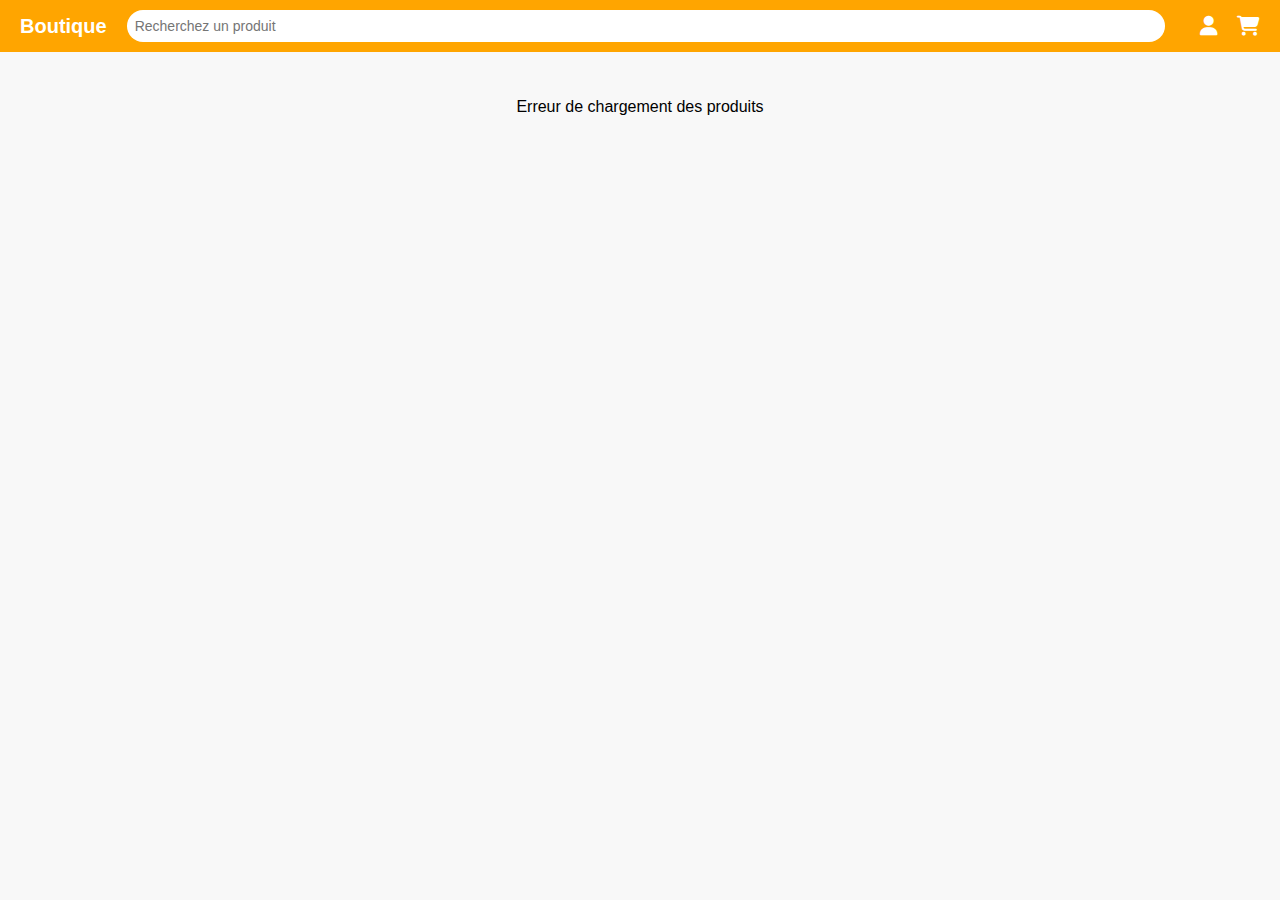
<file: src/main/resources/static/index.html>
<!DOCTYPE html>
<html lang="fr">
<head>
    <meta charset="UTF-8">
    <title>Boutique</title>
    <link rel="stylesheet" href="style.css">
    <link rel="stylesheet" href="https://cdnjs.cloudflare.com/ajax/libs/font-awesome/6.5.0/css/all.min.css">
</head>
<body>
<header>
    <div class="logo">Boutique</div>
    <input type="text" placeholder="Recherchez un produit" id="searchInput">
    <div class="icons">
        <i class="fa fa-user" onclick="window.location.href='historique.html'"></i>
        <i class="fa fa-shopping-cart" onclick="window.location.href='panier.html'"></i>
    </div>
</header>

<section id="produits" class="produits">
    <!-- les produits seront injectés ici -->
</section>

<script src="script.js"></script>
</body>
</html>
</file>
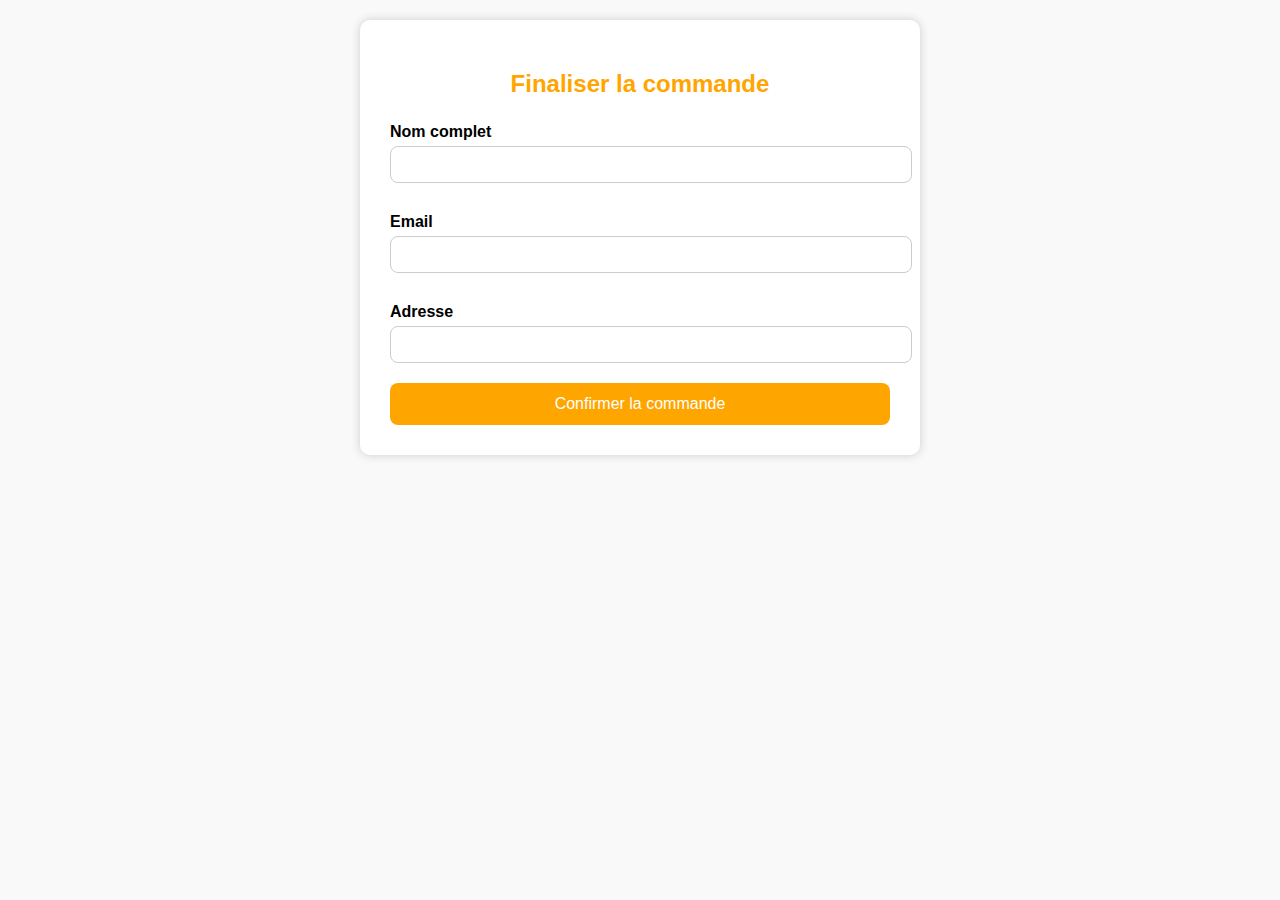
<file: src/main/resources/static/commande.html>
<!DOCTYPE html>
<html lang="fr">
<head>
    <meta charset="UTF-8">
    <title>Confirmation de commande</title>
    <link rel="stylesheet" href="https://cdnjs.cloudflare.com/ajax/libs/font-awesome/6.5.0/css/all.min.css">
    <style>
        body {
            font-family: Arial, sans-serif;
            background: #f9f9f9;
            margin: 0;
            padding: 20px;
        }

        .container {
            max-width: 500px;
            margin: 0 auto;
            background: white;
            padding: 30px;
            border-radius: 10px;
            box-shadow: 0 0 10px #ccc;
        }

        h2 {
            text-align: center;
            margin-bottom: 25px;
            color: #ffa500;
        }

        label {
            font-weight: bold;
            margin-top: 10px;
            display: block;
        }

        input {
            width: 100%;
            padding: 10px;
            margin-top: 5px;
            margin-bottom: 20px;
            border-radius: 8px;
            border: 1px solid #ccc;
        }

        button {
            width: 100%;
            background: #ffa500;
            color: white;
            border: none;
            padding: 12px;
            border-radius: 8px;
            font-size: 16px;
            cursor: pointer;
        }

        button:hover {
            background: #e69500;
        }
    </style>
</head>
<body>

<div class="container">
    <h2>Finaliser la commande</h2>
    <form id="commandeForm">
        <label for="nom">Nom complet</label>
        <input type="text" id="nom" required>

        <label for="email">Email</label>
        <input type="email" id="email" required>

        <label for="adresse">Adresse</label>
        <input type="text" id="adresse" required>

        <button type="submit">Confirmer la commande</button>
    </form>
</div>

<script>
    const form = document.getElementById("commandeForm");

    form.addEventListener("submit", function (e) {
        e.preventDefault();

        const body = {
            clientNom: document.getElementById("nom").value,
            clientEmail: document.getElementById("email").value,
            clientAdresse: document.getElementById("adresse").value
        };

        fetch("http://localhost:8080/api/orders/place", {
            method: "POST",
            headers: { "Content-Type": "application/json" },
            credentials: "include",
            body: JSON.stringify(body)
        })
            .then(res => res.text())
            .then(msg => {
                alert(msg);
                window.location.href = "index.html";
            })
            .catch(err => alert("Erreur lors de la commande"));
    });
</script>

</body>
</html>
</file>
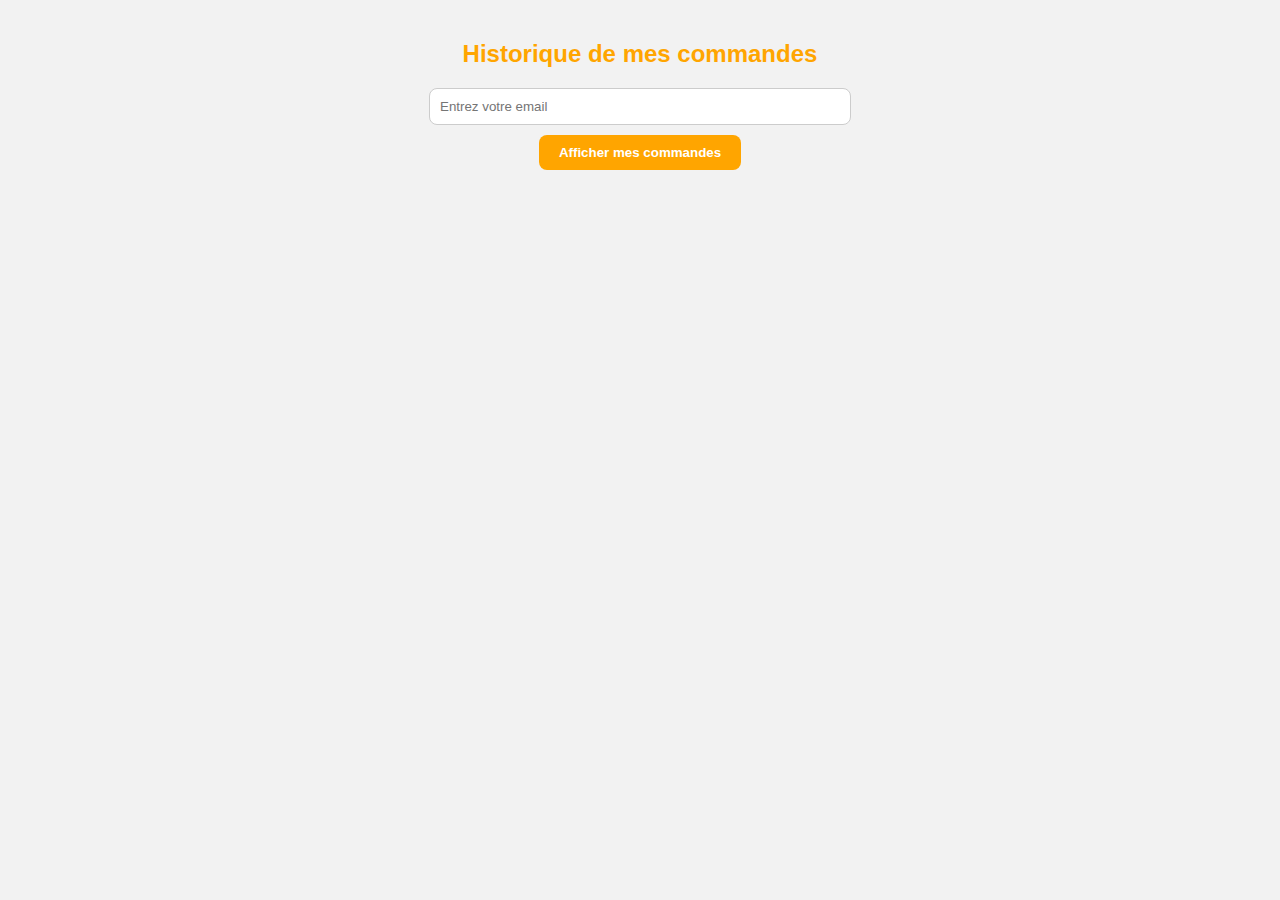
<file: src/main/resources/static/historique.html>
<!DOCTYPE html>
<html lang="fr">
<head>
    <meta charset="UTF-8">
    <title>Historique des commandes</title>
    <link rel="stylesheet" href="https://cdnjs.cloudflare.com/ajax/libs/font-awesome/6.5.0/css/all.min.css">
    <style>
        body {
            font-family: Arial, sans-serif;
            background: #f2f2f2;
            margin: 0;
            padding: 20px;
        }

        .container {
            max-width: 800px;
            margin: auto;
        }

        h2 {
            color: #ffa500;
            text-align: center;
            margin-bottom: 20px;
        }

        .commande {
            background: white;
            margin-bottom: 20px;
            padding: 20px;
            border-radius: 10px;
            box-shadow: 0 0 10px #ddd;
        }

        .commande h3 {
            margin: 0;
            margin-bottom: 10px;
        }

        .produits {
            margin-top: 10px;
            border-top: 1px solid #eee;
            padding-top: 10px;
        }

        .produit {
            display: flex;
            justify-content: space-between;
            margin-bottom: 8px;
        }

        .produit span {
            font-size: 14px;
        }

        .total {
            font-weight: bold;
            text-align: right;
            margin-top: 10px;
        }

        input[type="email"] {
            padding: 10px;
            border-radius: 8px;
            border: 1px solid #ccc;
            width: 100%;
            max-width: 400px;
            margin: 10px auto;
            display: block;
        }

        button {
            display: block;
            margin: 0 auto;
            padding: 10px 20px;
            background: #ffa500;
            color: white;
            font-weight: bold;
            border: none;
            border-radius: 8px;
            cursor: pointer;
        }

        button:hover {
            background: #e09100;
        }
    </style>
</head>
<body>

<div class="container">
    <h2>Historique de mes commandes</h2>

    <input type="email" id="emailClient" placeholder="Entrez votre email">
    <button onclick="chargerCommandes()">Afficher mes commandes</button>

    <div id="historique"></div>
</div>

<script>
    function chargerCommandes() {
        const email = document.getElementById("emailClient").value;
        if (!email) return alert("Veuillez saisir votre email.");

        fetch(`http://localhost:8080/api/orders/client/${email}`, {
            credentials: "include"
        })
            .then(res => res.json())
            .then(data => {
                const container = document.getElementById("historique");
                container.innerHTML = "";

                if (!data || data.length === 0) {
                    container.innerHTML = "<p>Aucune commande trouvée.</p>";
                    return;
                }

                data.forEach(commande => {
                    const div = document.createElement("div");
                    div.className = "commande";
                    div.innerHTML = `
            <h3>Commande du ${new Date(commande.dateCommande).toLocaleDateString()}</h3>
            <p><strong>Nom :</strong> ${commande.clientNom}</p>
            <p><strong>Adresse :</strong> ${commande.clientAdresse}</p>
            <div class="produits">
              ${commande.items.map(item => `
                <div class="produit">
                  <span>${item.product.nom} (${item.quantity} x ${item.prixUnitaire.toLocaleString()} ₣)</span>
                  <span><strong>${(item.quantity * item.prixUnitaire).toLocaleString()} ₣</strong></span>
                </div>
              `).join('')}
              <p class="total">Total : ${commande.total.toLocaleString()} ₣</p>
            </div>
          `;
                    container.appendChild(div);
                });
            })
            .catch(err => {
                alert("Erreur de chargement");
                console.error(err);
            });
    }
</script>

</body>
</html>
</file>
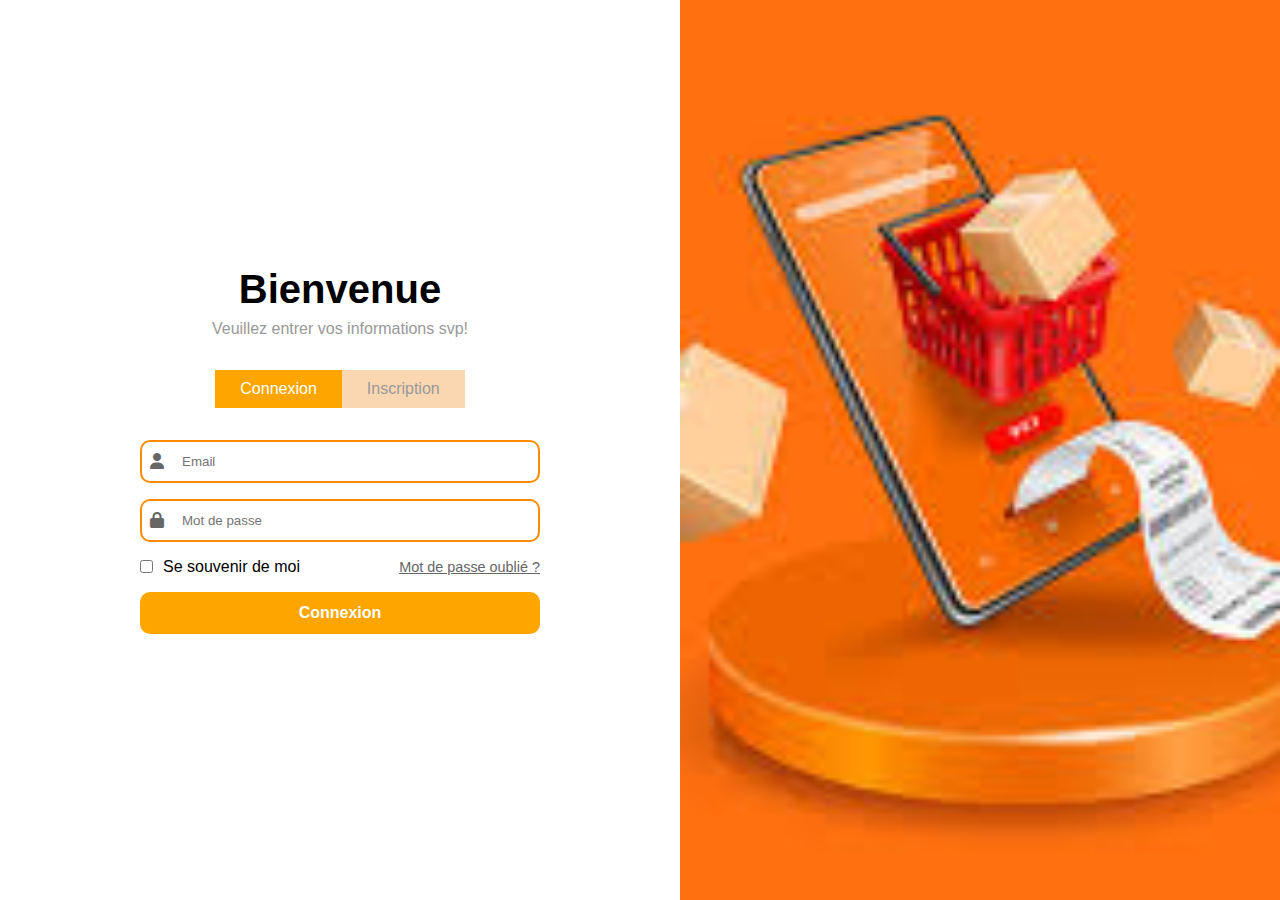
<file: src/main/resources/static/login.html>
<!DOCTYPE html>
<html lang="fr">
<head>
    <meta charset="UTF-8">
    <meta name="viewport" content="width=device-width, initial-scale=1.0">
    <title>Connexion / Inscription</title>
    <link rel="stylesheet" href="https://cdnjs.cloudflare.com/ajax/libs/font-awesome/6.5.0/css/all.min.css">
    <style>
        * { box-sizing: border-box; margin: 0; padding: 0; font-family: Arial, sans-serif; }
        body { display: flex; height: 100vh; }

        .left, .right { flex: 1; }
        .left { display: flex; flex-direction: column; justify-content: center; align-items: center; padding: 40px; background: #fff; }
        .right { background: #ff6f00 url('[data-uri]') no-repeat center/cover; }

        h1 { font-size: 2.5rem; margin-bottom: 0.5rem; }
        p { color: #999; margin-bottom: 2rem; }

        .tabs { display: flex; margin-bottom: 2rem; }
        .tabs button { padding: 10px 25px; font-size: 1rem; border: none; cursor: pointer; }
        .tabs button.active { background: orange; color: white; }
        .tabs button:not(.active) { background: #fbd7b1; color: #999; }

        .form { width: 100%; max-width: 400px; }
        .input-group { margin-bottom: 1rem; position: relative; }
        .input-group input {
            width: 100%; padding: 12px 40px 12px 40px;
            border: 2px solid #ff8c00; border-radius: 10px;
        }
        .input-group i.fa-user, .input-group i.fa-lock {
            position: absolute; left: 10px; top: 50%; transform: translateY(-50%);
            color: #666;
        }
        .input-group i.fa-check {
            position: absolute; right: 10px; top: 50%; transform: translateY(-50%);
            color: green;
        }

        .btn-orange {
            background: orange; color: white; padding: 12px;
            border: none; width: 100%; border-radius: 10px; font-weight: bold; font-size: 1rem; cursor: pointer;
        }
        .btn-orange:hover { background: #d86600; }

        .small { font-size: 0.9rem; color: #666; }
        .checkbox-group { display: flex; align-items: center; gap: 10px; margin: 1rem 0; }

        .otp-inputs { display: flex; justify-content: space-between; gap: 10px; margin: 2rem 0; }
        .otp-inputs input {
            width: 60px; height: 60px; font-size: 2rem; text-align: center;
            border: 2px solid orange; border-radius: 10px;
        }

        .hidden { display: none; }
    </style>
</head>
<body>
<div class="left">
    <h1>Bienvenue</h1>
    <p>Veuillez entrer vos informations svp!</p>

    <div class="tabs">
        <button id="btn-login" class="active" onclick="toggleForm('login')">Connexion</button>
        <button id="btn-register" onclick="toggleForm('register')">Inscription</button>
    </div>

    <div class="form" id="form-login">
        <div class="input-group">
            <i class="fa fa-user"></i>
            <input type="email" placeholder="Email" oninput="checkValid(this)">
            <i class="fa fa-check hidden"></i>
        </div>
        <div class="input-group">
            <i class="fa fa-lock"></i>
            <input type="password" placeholder="Mot de passe" oninput="checkValid(this)">
            <i class="fa fa-check hidden"></i>
        </div>
        <div class="checkbox-group">
            <input type="checkbox"> <label>Se souvenir de moi</label>
            <a href="#" class="small" style="margin-left:auto;">Mot de passe oublié ?</a>
        </div>
        <button class="btn-orange">Connexion</button>
    </div>

    <div class="form hidden" id="form-register">
        <div class="input-group">
            <i class="fa fa-user"></i>
            <input type="text" placeholder="Nom" oninput="checkValid(this)">
            <i class="fa fa-check hidden"></i>
        </div>
        <div class="input-group">
            <i class="fa fa-user"></i>
            <input type="email" placeholder="Email" oninput="checkValid(this)">
            <i class="fa fa-check hidden"></i>
        </div>
        <div class="input-group">
            <i class="fa fa-lock"></i>
            <input type="password" placeholder="Mot de passe fort" oninput="checkPasswordStrength(this)">
            <i class="fa fa-check hidden"></i>
        </div>
        <div class="checkbox-group">
            <input type="checkbox"> <label>J'accepte les <a href="#"><strong>conditions générales</strong></a></label>
        </div>
        <button class="btn-orange" onclick="showOtpForm()">Suivant</button>
    </div>

    <div class="form hidden" id="form-otp">
        <p class="small">Un OTP vient d'être envoyé à <strong>email@exemple.com</strong>, veuillez entrer le code.<br>Si vous n'avez pas reçu le code, <a href="#">cliquez-ici</a></p>
        <div class="otp-inputs">
            <input type="text" maxlength="1">
            <input type="text" maxlength="1">
            <input type="text" maxlength="1">
            <input type="text" maxlength="1">
        </div>
        <button class="btn-orange">Soumettre</button>
    </div>
</div>

<div class="right"></div>

<script>
    function toggleForm(type) {
        document.getElementById("btn-login").classList.remove("active");
        document.getElementById("btn-register").classList.remove("active");
        document.getElementById("form-login").classList.add("hidden");
        document.getElementById("form-register").classList.add("hidden");
        document.getElementById("form-otp").classList.add("hidden");

        if (type === "login") {
            document.getElementById("btn-login").classList.add("active");
            document.getElementById("form-login").classList.remove("hidden");
        } else {
            document.getElementById("btn-register").classList.add("active");
            document.getElementById("form-register").classList.remove("hidden");
        }
    }

    function showOtpForm() {
        document.getElementById("form-register").classList.add("hidden");
        document.getElementById("form-otp").classList.remove("hidden");
    }

    function checkValid(input) {
        const icon = input.nextElementSibling;
        if (input.value.trim().length > 2) {
            icon.classList.remove("hidden");
        } else {
            icon.classList.add("hidden");
        }
    }

    function checkPasswordStrength(input) {
        const icon = input.nextElementSibling;
        const strongPassword = /^(?=.*[A-Za-z])(?=.*\d)(?=.*[@$!%*#?&])[A-Za-z\d@$!%*#?&]{8,}$/;
        if (strongPassword.test(input.value)) {
            icon.classList.remove("hidden");
        } else {
            icon.classList.add("hidden");
        }
    }

    document.getElementById("form-register").addEventListener("submit", function(e) {
        e.preventDefault();

        const nom = document.getElementById("register-nom").value;
        const email = document.getElementById("register-email").value;
        const motDePasse = document.getElementById("register-password").value;

        fetch("http://localhost:8080/api/auth/register", {
            method: "POST",
            headers: { "Content-Type": "application/json" },
            body: JSON.stringify({ nom, email, motDePasse })
        })
            .then(res => res.text())
            .then(msg => {
                alert(msg);
                document.getElementById("email-otp").innerText = email;
                document.getElementById("otp-form").style.display = "block";
                document.getElementById("register-form").style.display = "none";
            })
            .catch(() => alert("Erreur lors de l'inscription"));
    });

    document.getElementById("form-register").addEventListener("submit", function(e) {
        e.preventDefault();

        const nom = document.getElementById("register-nom").value;
        const email = document.getElementById("register-email").value;
        const motDePasse = document.getElementById("register-password").value;

        fetch("http://localhost:8080/api/auth/register", {
            method: "POST",
            headers: { "Content-Type": "application/json" },
            body: JSON.stringify({ nom, email, motDePasse })
        })
            .then(res => res.text())
            .then(msg => {
                alert(msg);
                document.getElementById("email-otp").innerText = email;
                document.getElementById("otp-form").style.display = "block";
                document.getElementById("register-form").style.display = "none";
            })
            .catch(() => alert("Erreur lors de l'inscription"));
    });

    document.getElementById("form-otp").addEventListener("submit", function(e) {
        e.preventDefault();

        const email = document.getElementById("email-otp").innerText;
        const otp = [...document.querySelectorAll(".otp-digit")]
            .map(input => input.value)
            .join("");

        fetch("http://localhost:8080/api/auth/verify", {
            method: "POST",
            headers: { "Content-Type": "application/json" },
            body: JSON.stringify({ email, otp })
        })
            .then(res => res.text())
            .then(msg => {
                alert(msg);
                document.getElementById("otp-form").style.display = "none";
                document.getElementById("login-form").style.display = "block";
            })
            .catch(() => alert("Code OTP invalide"));
    });

    document.querySelector('#form-login .btn-orange').addEventListener('click', function () {
        const email = document.querySelector('#form-login input[type="email"]').value;
        const motDePasse = document.querySelector('#form-login input[type="password"]').value;

        fetch("http://localhost:8080/api/auth/login", {
            method: "POST",
            headers: { "Content-Type": "application/json" },
            body: JSON.stringify({ email, motDePasse })
        })
            .then(res => {
                if (!res.ok) throw new Error("Erreur de connexion");
                return res.json();
            })
            .then(data => {
                alert("Connexion réussie !");
                // Ici tu peux stocker le token dans localStorage ou cookie
                localStorage.setItem("token", data.token);
                window.location.href = "index.html";
            })
            .catch(() => alert("Échec de connexion"));
    });




</script>
</body>
</html>
</file>
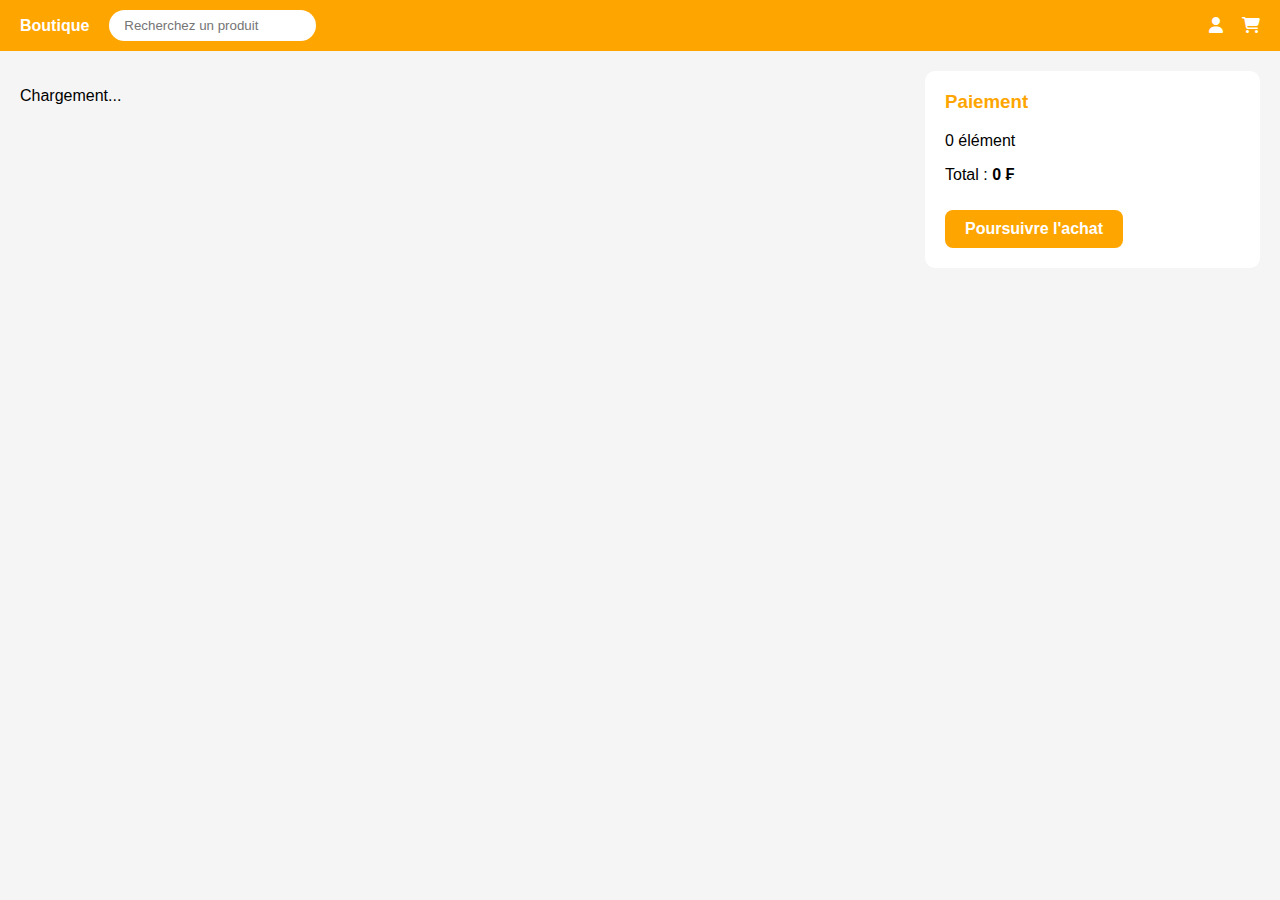
<file: src/main/resources/static/panier.html>
<!DOCTYPE html>
<html lang="fr">
<head>
    <meta charset="UTF-8">
    <title>Mon panier</title>
    <link rel="stylesheet" href="https://cdnjs.cloudflare.com/ajax/libs/font-awesome/6.5.0/css/all.min.css">
    <style>
        * {
            box-sizing: border-box;
            font-family: Arial, sans-serif;
        }

        body {
            margin: 0;
            background: #f5f5f5;
        }

        header {
            background-color: #ffa500;
            padding: 10px 20px;
            display: flex;
            align-items: center;
            justify-content: space-between;
            color: white;
        }

        .header-left {
            display: flex;
            align-items: center;
            gap: 20px;
        }

        .header-left input {
            padding: 8px 15px;
            border-radius: 20px;
            border: none;
        }

        .header-right i {
            margin-left: 15px;
            cursor: pointer;
        }

        main {
            display: flex;
            padding: 20px;
            gap: 20px;
            justify-content: space-between;
        }

        .panier-gauche {
            flex: 3;
        }

        .produit {
            background: white;
            display: flex;
            align-items: center;
            gap: 15px;
            margin-bottom: 15px;
            padding: 15px;
            border-radius: 10px;
        }

        .produit img {
            width: 60px;
            height: 60px;
            border-radius: 8px;
            object-fit: cover;
        }

        .infos {
            flex: 1;
        }

        .infos h4 {
            margin: 0;
            font-size: 16px;
        }

        .infos small {
            color: #888;
        }

        .prix {
            font-weight: bold;
        }

        .quantite {
            display: flex;
            align-items: center;
            gap: 5px;
        }

        .quantite button {
            padding: 5px 10px;
            font-size: 14px;
            cursor: pointer;
        }

        .supprimer {
            color: white;
            background: #ff4d4d;
            border: none;
            border-radius: 8px;
            padding: 10px;
            cursor: pointer;
        }

        .panier-droite {
            flex: 1;
            background: white;
            padding: 20px;
            border-radius: 10px;
            height: fit-content;
        }

        .panier-droite h3 {
            margin-top: 0;
            color: #ffa500;
        }

        .btn-payer {
            background: #ffa500;
            color: white;
            padding: 10px 20px;
            font-weight: bold;
            font-size: 16px;
            border: none;
            border-radius: 8px;
            cursor: pointer;
            margin-top: 10px;
        }

        .btn-payer:hover {
            background: #e09100;
        }
    </style>
</head>
<body>

<header>
    <div class="header-left">
        <div><strong>Boutique</strong></div>
        <input type="text" placeholder="Recherchez un produit">
    </div>
    <div class="header-right">
        <i class="fa fa-user"></i>
        <i class="fa fa-shopping-cart" onclick="window.location.href='panier.html'"></i>
    </div>
</header>

<main>
    <div class="panier-gauche" id="contenu-panier">
        <p>Chargement...</p>
    </div>

    <div class="panier-droite">
        <h3>Paiement</h3>
        <p id="nb-elements">0 élément</p>
        <p>Total : <strong id="total">0 ₣</strong></p>
        <button class="btn-payer" onclick="window.location.href='commande.html'">Poursuivre l'achat</button>
    </div>
</main>

<script>
    const contenuPanier = document.getElementById('contenu-panier');
    const totalElement = document.getElementById('total');
    const nbElements = document.getElementById('nb-elements');

    fetch("http://localhost:8080/api/cart", { credentials: "include" })
        .then(res => res.json())
        .then(data => {
            if (!data || data.length === 0) {
                contenuPanier.innerHTML = "<p>Votre panier est vide.</p>";
                nbElements.textContent = "0 élément";
                totalElement.textContent = "0 ₣";
                return;
            }

            contenuPanier.innerHTML = "";
            let total = 0;
            let totalArticles = 0;

            data.forEach((item, index) => {
                const produit = item.product;
                const quantite = item.quantity;
                const sousTotal = produit.prix * quantite;
                total += sousTotal;
                totalArticles += quantite;

                const div = document.createElement("div");
                div.className = "produit";
                div.innerHTML = `
          <img src="${produit.imageUrl}" alt="${produit.nom}">
          <div class="infos">
            <h4>${produit.nom}</h4>
            <small>${produit.description || "Produit"}</small><br>
            <span class="prix">${produit.prix.toLocaleString()} ₣</span>
          </div>
          <div class="quantite">
            <button onclick="modifierQuantite(${produit.id}, -1)">–</button>
            <span>${quantite}</span>
            <button onclick="modifierQuantite(${produit.id}, 1)">+</button>
          </div>
          <button class="supprimer" onclick="supprimer(${produit.id})">
            <i class="fa fa-trash"></i>
          </button>
        `;
                contenuPanier.appendChild(div);
            });

            nbElements.textContent = `${totalArticles} élément${totalArticles > 1 ? 's' : ''}`;
            totalElement.textContent = `${total.toLocaleString()} ₣`;
        });

    function modifierQuantite(productId, changement) {
        fetch("http://localhost:8080/api/cart", {
            credentials: "include"
        })
            .then(res => res.json())
            .then(data => {
                const item = data.find(i => i.product.id === productId);
                if (!item) return;

                const nouvelleQuantite = item.quantity + changement;
                if (nouvelleQuantite < 1) return;

                fetch(`http://localhost:8080/api/cart/update/${productId}?quantity=${nouvelleQuantite}`, {
                    method: 'POST',
                    credentials: 'include'
                })
                    .then(res => res.text())
                    .then(() => location.reload())
                    .catch(() => alert("Erreur de mise à jour"));
            });
    }


    function supprimer(productId) {
        fetch(`http://localhost:8080/api/cart/remove/${productId}`, {
            method: 'DELETE',
            credentials: 'include'
        })
            .then(res => res.text())
            .then(() => location.reload())
            .catch(err => alert("Erreur lors de la suppression."));
    }

    function commander() {
        const nom = prompt("Votre nom ?");
        const email = prompt("Votre email ?");
        const adresse = prompt("Votre adresse ?");

        if (!nom || !email || !adresse) return alert("Tous les champs sont requis");

        fetch("http://localhost:8080/api/orders/place", {
            method: "POST",
            headers: { "Content-Type": "application/json" },
            credentials: "include",
            body: JSON.stringify({ clientNom: nom, clientEmail: email, clientAdresse: adresse })
        })
            .then(res => res.text())
            .then(msg => {
                alert(msg);
                location.href = "index.html";
            })
            .catch(() => alert("Erreur lors de la commande"));
    }
</script>

</body>
</html>
</file>
<file: src/main/resources/static/style.css>
body {
    font-family: Arial, sans-serif;
    margin: 0;
    background: #f8f8f8;
}

header {
    background-color: #ffa500;
    color: white;
    display: flex;
    align-items: center;
    padding: 10px 20px;
    gap: 20px;
}

header .logo {
    font-weight: bold;
    font-size: 20px;
}

header input {
    flex: 1;
    padding: 8px;
    border: none;
    border-radius: 20px;
    font-size: 14px;
}

header .icons i {
    font-size: 20px;
    margin-left: 15px;
    cursor: pointer;
}

.produits {
    display: flex;
    flex-wrap: wrap;
    gap: 20px;
    padding: 30px;
    justify-content: center;
}

.carte {
    background: white;
    border-radius: 10px;
    box-shadow: 0 0 5px #ccc;
    width: 200px;
    padding: 15px;
    text-align: center;
}

.carte img {
    width: 100%;
    height: 140px;
    object-fit: cover;
    border-radius: 8px;
}

.carte .prix {
    font-weight: bold;
    margin: 10px 0;
}

.carte button {
    background-color: orange;
    border: none;
    color: white;
    padding: 8px 12px;
    border-radius: 20px;
    cursor: pointer;
    margin-top: 8px;
}

.carte button:hover {
    background-color: #e69500;
}
</file>
